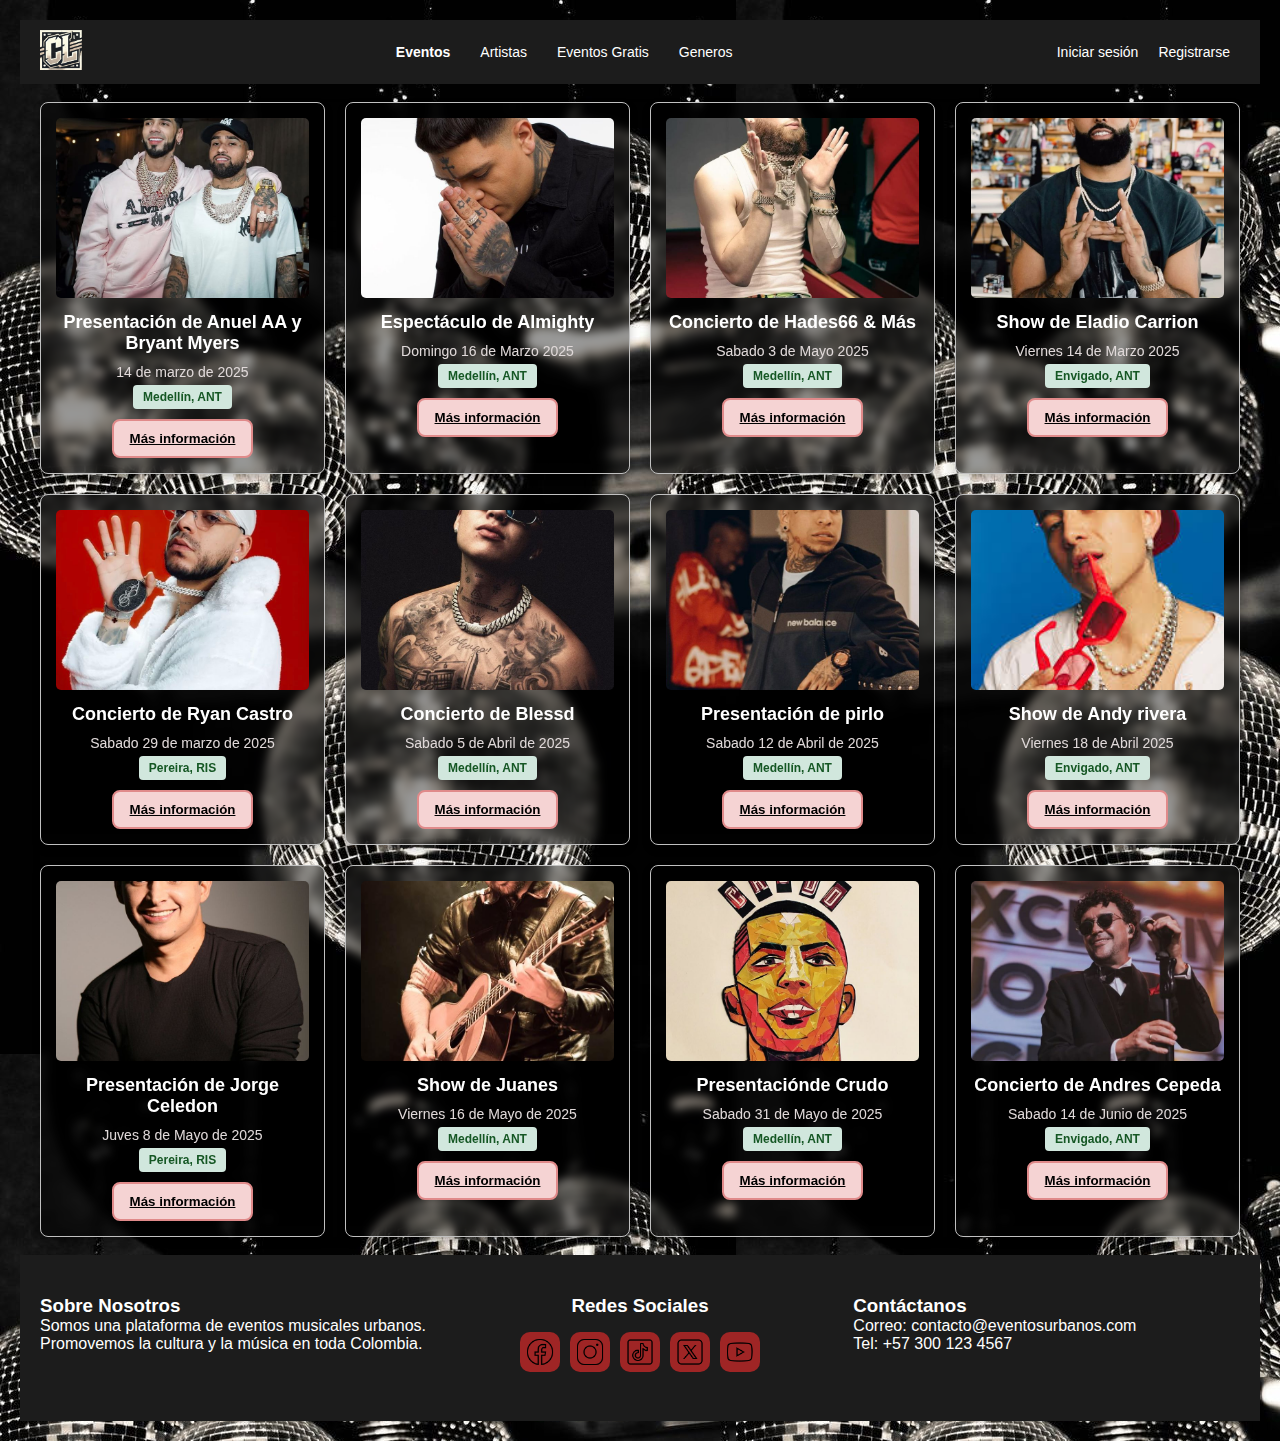
<file: index.html>
<!DOCTYPE html>
<html lang="en">
<head>
    <meta charset="UTF-8">
    <meta name="viewport" content="width=device-width, initial-scale=1.0">
    <title>ChanteoLive</title>
    <link rel="shortcut icon" href="logos/favicon.jpg" type="logo_ChanteoLive">
    <link rel="stylesheet" href="estilos.css">
</head>
<body>

   
    <nav class="navbar">
        <div class="logo">
            <img src="logos/favicon.jpg" alt="Logo">
        </div>
        <ul class="nav-links">
            <li><a href="#" class="active">Eventos</a></li>
            <li><a href="#">Artistas</a></li>
            <li><a href="#footer">Eventos Gratis</a></li>
            <li><a href="#">Generos</a></li>
        </ul>

        <div class="nav-right">
            <a href="#">Iniciar sesión</a>
            <a href="#">Registrarse</a>
        </div>
    </nav>
    <br>
    <section class="eventos">
        <div class="evento">
            <img src="imagenes/Anuel&brayant.jpg" alt="Evento 1">
            <h3>Presentación de Anuel AA y Bryant Myers</h3>
            <p>14 de marzo de 2025</p>
            <span>Medellín, ANT</span>
            <br>
            <button class="boton"><a class="mi" href="anuelbrayant.html">Más información</a></button>

        </div>

        <div class="evento">
            <img src="imagenes/Almighty (1).jpeg" alt="Evento 2">
            <h3>Espectáculo de Almighty</h3>
            <p>Domingo 16 de Marzo 2025</p>
            <span>Medellín, ANT</span>
            <br>
           <button class="boton"> <a class="mi" href="almighty.html">Más información</a></button>
        </div>

        <div class="evento">
            <img src="imagenes/Hades66.jpeg" alt="Evento 3">
            <h3>Concierto de Hades66 & Más</h3>
            <p>Sabado 3 de Mayo 2025</p>
            <span>Medellín, ANT</span>
            <br>
            <button class="boton"> <a class="mi" href="hades.html">Más información</a></button>        </div>

        <div class="evento">
            <img src="imagenes/Eladio.jpeg" alt="Evento 4">
            <h3>Show de Eladio Carrion</h3>
            <p>Viernes 14 de Marzo 2025</p>
            <span>Envigado, ANT</span>
            <br>
            <button class="boton"> <a class="mi" href="eladio.html">Más información</a></button>
        </div>
        <div class="evento">
            <img src="imagenes/Ryan Castro.jpeg" alt="Evento 5">
            <h3>Concierto de Ryan Castro</h3>
            <p>Sabado 29 de marzo de 2025</p>
            <span>Pereira, RIS</span>
            <br>
            <button class="boton"> <a class="mi" href="ryan.html">Más información</a></button>
        </div>

        <div class="evento">
            <img src="imagenes/bleesd.jpeg" alt="Evento 6">
            <h3>Concierto de Blessd</h3>
            <p>Sabado 5 de Abril de 2025</p>
            <span>Medellín, ANT</span>
            <br>
            <button class="boton"> <a class="mi" href="blessd.html">Más información</a></button>
        </div>

        <div class="evento">
            <img src="imagenes/Pirlo.jpeg" alt="Evento 7">
            <h3>Presentación de pirlo</h3>
            <p>Sabado 12 de Abril de 2025</p>
            <span>Medellín, ANT</span>
            <br>
            <button class="boton"> <a class="mi" href="pirlo.html">Más información</a></button>
        </div>

        <div class="evento">
            <img src="imagenes/Andy rivera.jpeg" alt="Evento 8">
            <h3>Show de Andy rivera</h3>
            <p>Viernes 18 de Abril 2025</p>
            <span>Envigado, ANT</span>
            <br>
            <button class="boton"> <a class="mi" href="andy.html">Más información</a></button>
        </div>

        <div class="evento">
            <img src="imagenes/Jorge Celedon.jpeg" alt="Evento 9">
            <h3>Presentación de Jorge Celedon</h3>
            <p>Juves 8 de Mayo de 2025</p>
            <span>Pereira, RIS</span>
            <br>
            <button class="boton"> <a class="mi" href="jorgeCele.html">Más información</a></button>
        </div>

        <div class="evento">
            <img src="imagenes/Juanes.jpeg" alt="Evento 10">
            <h3>Show de Juanes</h3>
            <p>Viernes 16 de Mayo de 2025</p>
            <span>Medellín, ANT</span>
            <br>
            <button class="boton"> <a class="mi" href="juanes.html">Más información</a></button>
        </div>

        <div class="evento">
            <img src="imagenes/Crudo Means Raw.jpeg" alt="Evento 11">
            <h3>Presentaciónde Crudo</h3>
            <p>Sabado 31 de Mayo de 2025</p>
            <span>Medellín, ANT</span>
            <br>
            <button class="boton"> <a class="mi" href="crudo.html">Más información</a></button>
        </div>

        <div class="evento">
            <img src="imagenes/Andres cepeda.jpeg" alt="Evento 12">
            <h3>Concierto de Andres Cepeda</h3>
            <p>Sabado 14 de Junio de 2025</p>
            <span>Envigado, ANT</span>
            <br>
            <button class="boton"> <a class="mi" href="cepeda.html">Más información</a></button>
        </div>

    </section>
    
    <br>

    <footer id="footer">
        <div class="footer-container">
      
          <div class="footer-section" id="sobre-nosotros">
            <h3>Sobre Nosotros</h3>
            <p>Somos una plataforma de eventos musicales urbanos. Promovemos la cultura y la música en toda Colombia.</p>
          </div>
      
          <div class="footer-section rs">
            <h3>Redes Sociales</h3>
            <ul>
              <li><a href="https://web.facebook.com/"><img src="logos/icon-facebook.png" alt="FC"></a></li>
              <li><a href="https://www.instagram.com/"><img src="logos/icon-ig.png" alt="IG"></a></li>
              <li><a href="https://www.tiktok.com/"><img src="logos/icon-tik tok.png" alt="TT"></a></li>
              <li><a href="https://x.com/?lang=es"><img src="logos/icon-x.png" alt="X"></a></li>
              <li><a href="https://www.youtube.com/"><img src="logos/icon-youtube.png" alt="YT"></a></li>
            </ul>
          </div>
      
          <div class="footer-section" id="contactanos">
            <h3>Contáctanos</h3>
            <p>Correo: contacto@eventosurbanos.com<br>Tel: +57 300 123 4567</p>
          </div>
      
        </div>
      </footer>
      
    
</body>
</html>
</file>
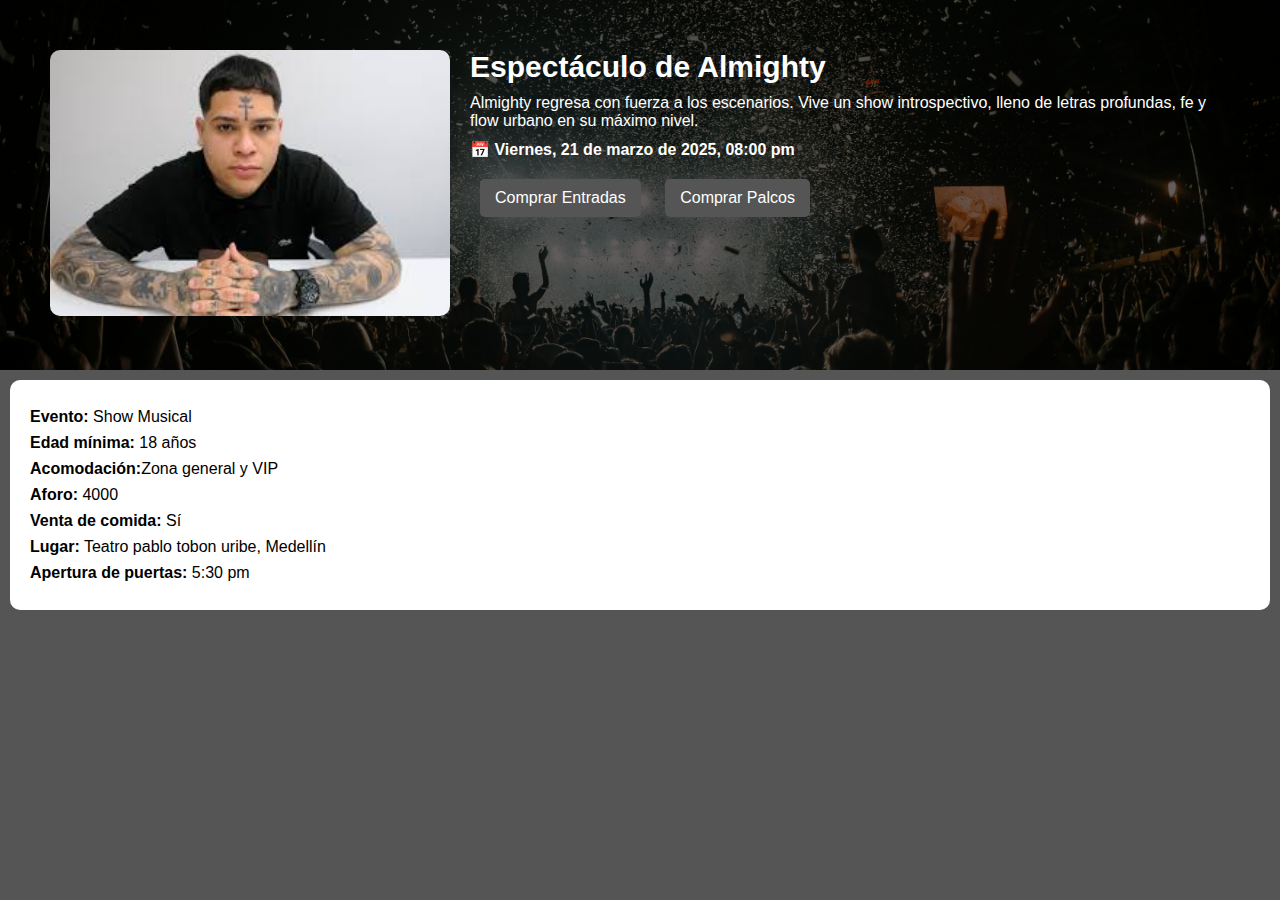
<file: almighty.html>
<!DOCTYPE html>
<html lang="en">
<head>
    <meta charset="UTF-8">
    <meta name="viewport" content="width=device-width, initial-scale=1.0">
    <title>Más información</title>
    <link rel="shortcut icon" href="logos/favicon.jpg">
    <link rel="stylesheet" href="almighty.css">
</head>
<body>
    <div class="event-container">
        <div class="event-image">
            <img src="imagenes/almightyy.jpg" alt="jorge C">
        </div>
        <div class="event-info">
            <h1>Espectáculo de Almighty</h1>
            <p>Almighty regresa con fuerza a los escenarios. Vive un show introspectivo, lleno de letras profundas, fe y flow urbano en su máximo nivel.</p>
            <div class="event-date">
                <span>📅 Viernes, 21 de marzo de 2025, 08:00 pm</span>
            </div>
            <div class="buttons">
                <button class="btn">Comprar Entradas</button>
                <button class="btn">Comprar Palcos</button>
            </div>
        </div>
    </div>

    <div class="event-details">
        <p><strong>Evento:</strong> Show Musical</p>
        <p><strong>Edad mínima:</strong> 18 años</p>
        <p><strong>Acomodación:</strong>Zona general y VIP</p>
        <p><strong>Aforo:</strong> 4000</p>
        <p><strong>Venta de comida:</strong> Sí</p>
        <p><strong>Lugar:</strong> Teatro pablo tobon uribe, Medellín</p>
        <p><strong>Apertura de puertas:</strong> 5:30 pm</p>
    </div>

</body>
</html>
</file>
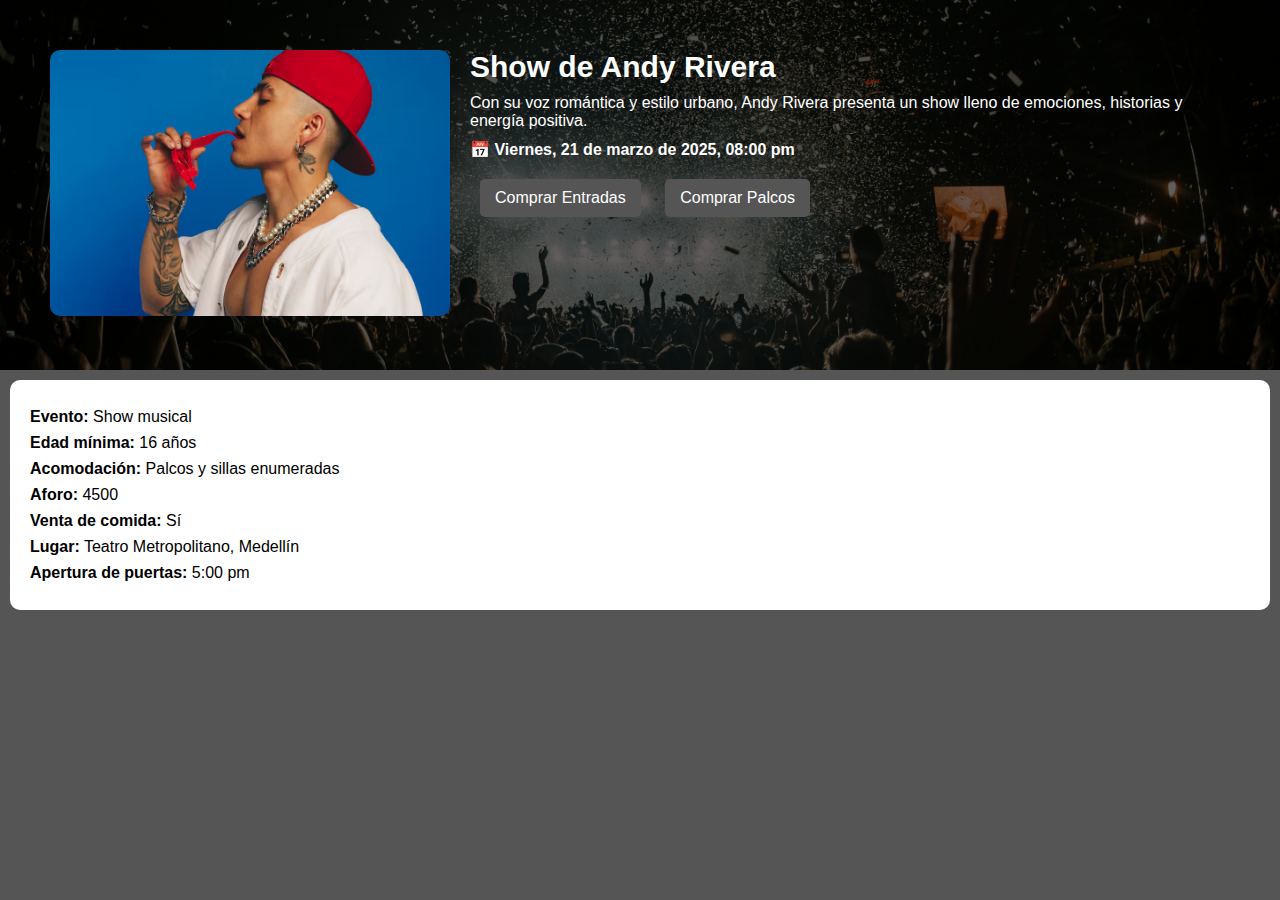
<file: andy.html>
<!DOCTYPE html>
<html lang="en">
<head>
    <meta charset="UTF-8">
    <meta name="viewport" content="width=device-width, initial-scale=1.0">
    <title>Más información</title>
    <link rel="shortcut icon" href="logos/favicon.jpg">
    <link rel="stylesheet" href="andy.css">
</head>
<body>
    <div class="event-container">
        <div class="event-image">
            <img src="imagenes/andyy.avif" alt="jorge C">
        </div>
        <div class="event-info">
            <h1>Show de Andy Rivera</h1>
            <p>Con su voz romántica y estilo urbano, Andy Rivera presenta un show lleno de emociones, historias y energía positiva.</p>
            <div class="event-date">
                <span>📅 Viernes, 21 de marzo de 2025, 08:00 pm</span>
            </div>
            <div class="buttons">
                <button class="btn">Comprar Entradas</button>
                <button class="btn">Comprar Palcos</button>
            </div>
        </div>
    </div>

    <div class="event-details">
        <p><strong>Evento:</strong>  Show musical</p>
        <p><strong>Edad mínima:</strong> 16 años</p>
        <p><strong>Acomodación:</strong> Palcos y sillas enumeradas</p>
        <p><strong>Aforo:</strong> 4500</p>
        <p><strong>Venta de comida:</strong> Sí</p>
        <p><strong>Lugar:</strong> Teatro Metropolitano, Medellín</p>
        <p><strong>Apertura de puertas:</strong> 5:00 pm</p>
    </div>

</body>
</html>
</file>
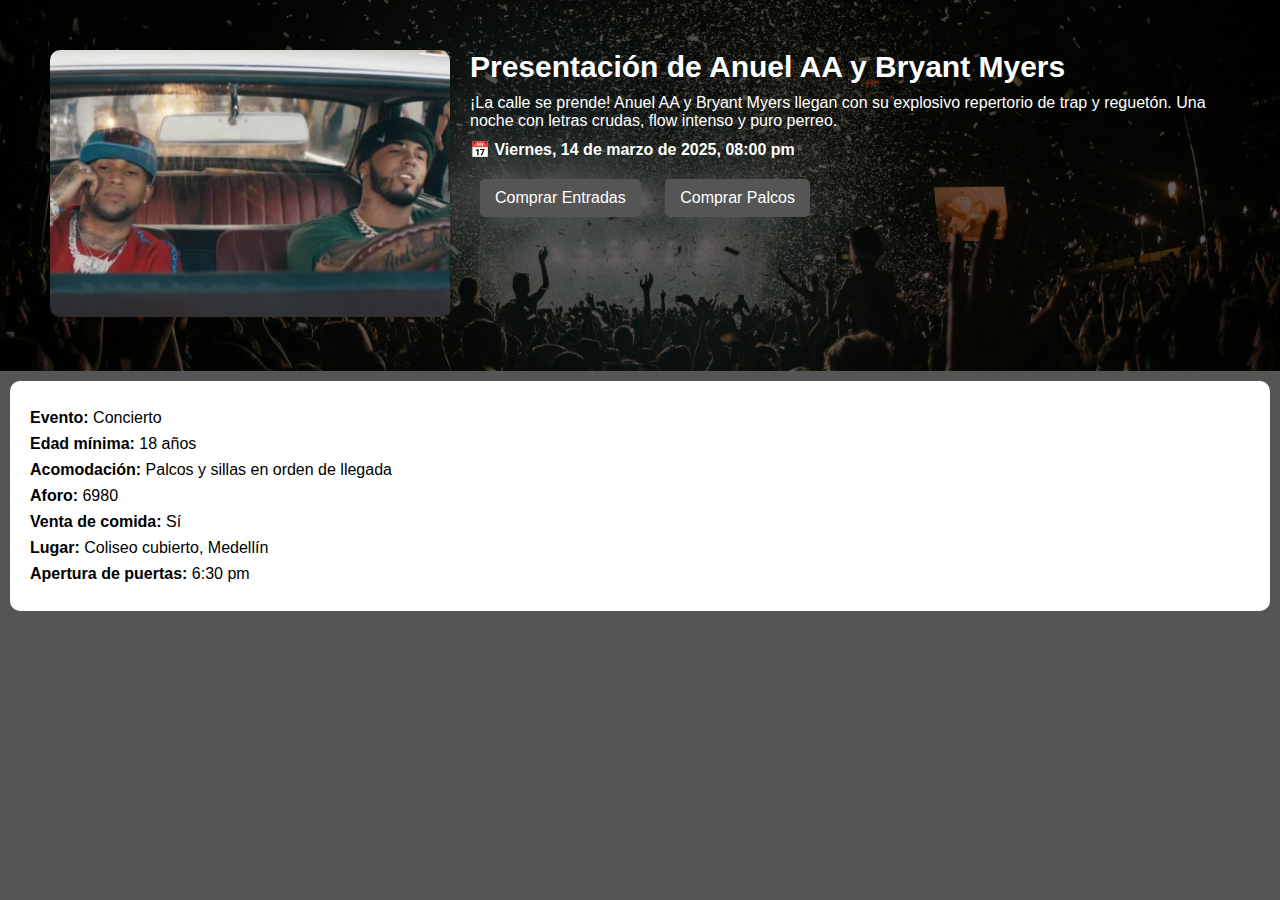
<file: anuelbrayant.html>
<!DOCTYPE html>
<html lang="en">
<head>
    <meta charset="UTF-8">
    <meta name="viewport" content="width=device-width, initial-scale=1.0">
    <title>Más información</title>
    <link rel="shortcut icon" href="logos/favicon.jpg">
    <link rel="stylesheet" href="anuelbrayant.css">
</head>
<body>
    <div class="event-container">
        <div class="event-image">
            <img src="imagenes/Bryant-Myers-Anuel-Aa-2-e1574594878373.jpg" alt="jorge C">
        </div>
        <div class="event-info">
            <h1>Presentación de Anuel AA y Bryant Myers</h1>
            <p>¡La calle se prende! Anuel AA y Bryant Myers llegan con su explosivo repertorio de trap y reguetón. Una noche con letras crudas, flow intenso y puro perreo.</p>
            <div class="event-date">
                <span>📅 Viernes, 14 de marzo de 2025, 08:00 pm</span>
            </div>
            <div class="buttons">
                <button class="btn">Comprar Entradas</button>
                <button class="btn">Comprar Palcos</button>
            </div>
        </div>
    </div>

    <div class="event-details">
        <p><strong>Evento:</strong> Concierto</p>
        <p><strong>Edad mínima:</strong> 18 años</p>
        <p><strong>Acomodación:</strong> Palcos y sillas en orden de llegada</p>
        <p><strong>Aforo:</strong> 6980</p>
        <p><strong>Venta de comida:</strong> Sí</p>
        <p><strong>Lugar:</strong> Coliseo cubierto, Medellín</p>
        <p><strong>Apertura de puertas:</strong> 6:30 pm</p>
    </div>

</body>
</html>
</file>
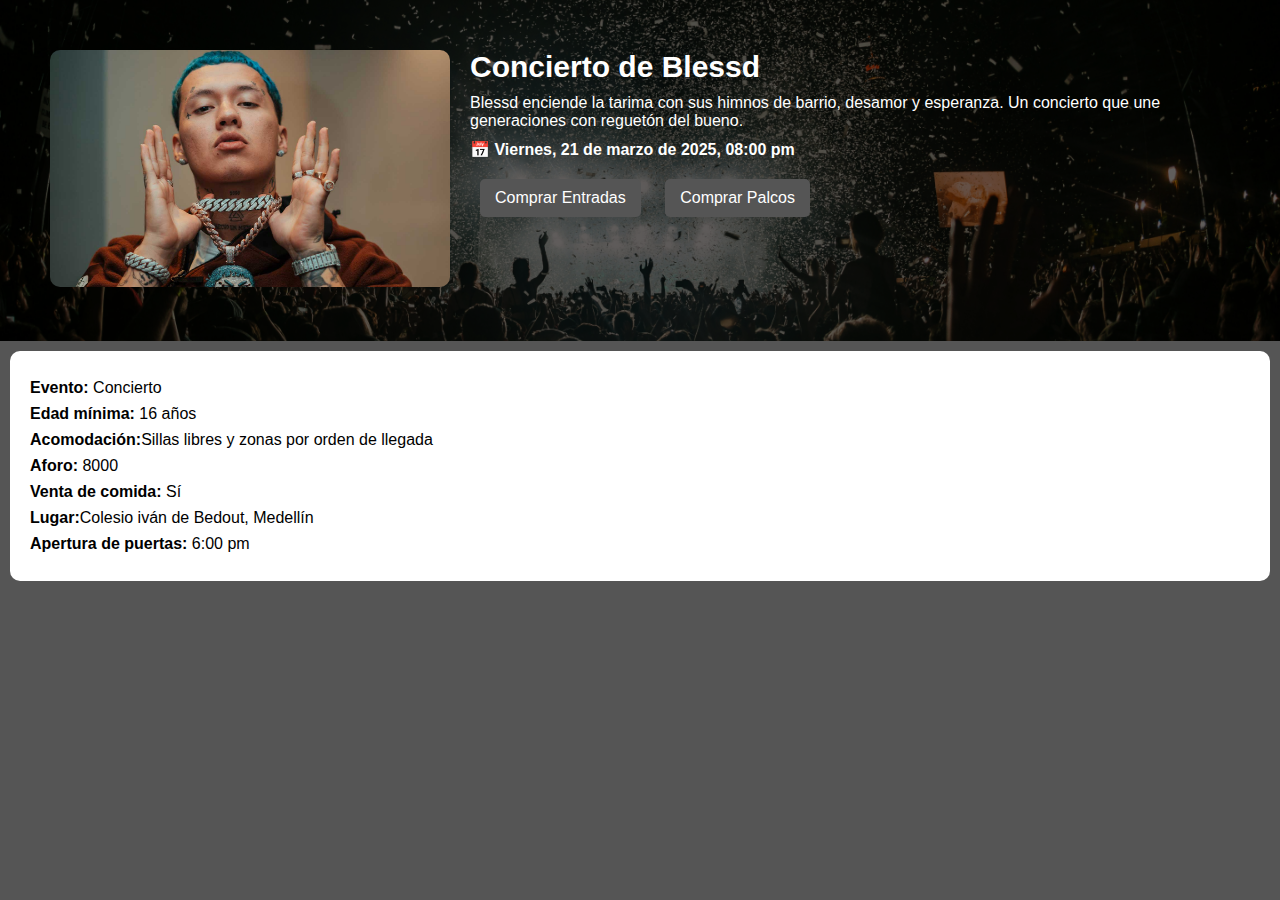
<file: blessd.html>
<!DOCTYPE html>
<html lang="en">
<head>
    <meta charset="UTF-8">
    <meta name="viewport" content="width=device-width, initial-scale=1.0">
    <title>Más información</title>
    <link rel="shortcut icon" href="logos/favicon.jpg">
    <link rel="stylesheet" href="blessd.css">
</head>
<body>
    <div class="event-container">
        <div class="event-image">
            <img src="imagenes/blessd.jpg" alt="jorge C">
        </div>
        <div class="event-info">
            <h1>Concierto de Blessd</h1>
            <p>Blessd enciende la tarima con sus himnos de barrio, desamor y esperanza. Un concierto que une generaciones con reguetón del bueno.</p>
            <div class="event-date">
                <span>📅 Viernes, 21 de marzo de 2025, 08:00 pm</span>
            </div>
            <div class="buttons">
                <button class="btn">Comprar Entradas</button>
                <button class="btn">Comprar Palcos</button>
            </div>
        </div>
    </div>

    <div class="event-details">
        <p><strong>Evento:</strong> Concierto</p>
        <p><strong>Edad mínima:</strong> 16 años</p>
        <p><strong>Acomodación:</strong>Sillas libres y zonas por orden de llegada</p>
        <p><strong>Aforo:</strong> 8000</p>
        <p><strong>Venta de comida:</strong> Sí</p>
        <p><strong>Lugar:</strong>Colesio iván de Bedout, Medellín</p>
        <p><strong>Apertura de puertas:</strong> 6:00 pm</p>
    </div>

</body>
</html>
</file>
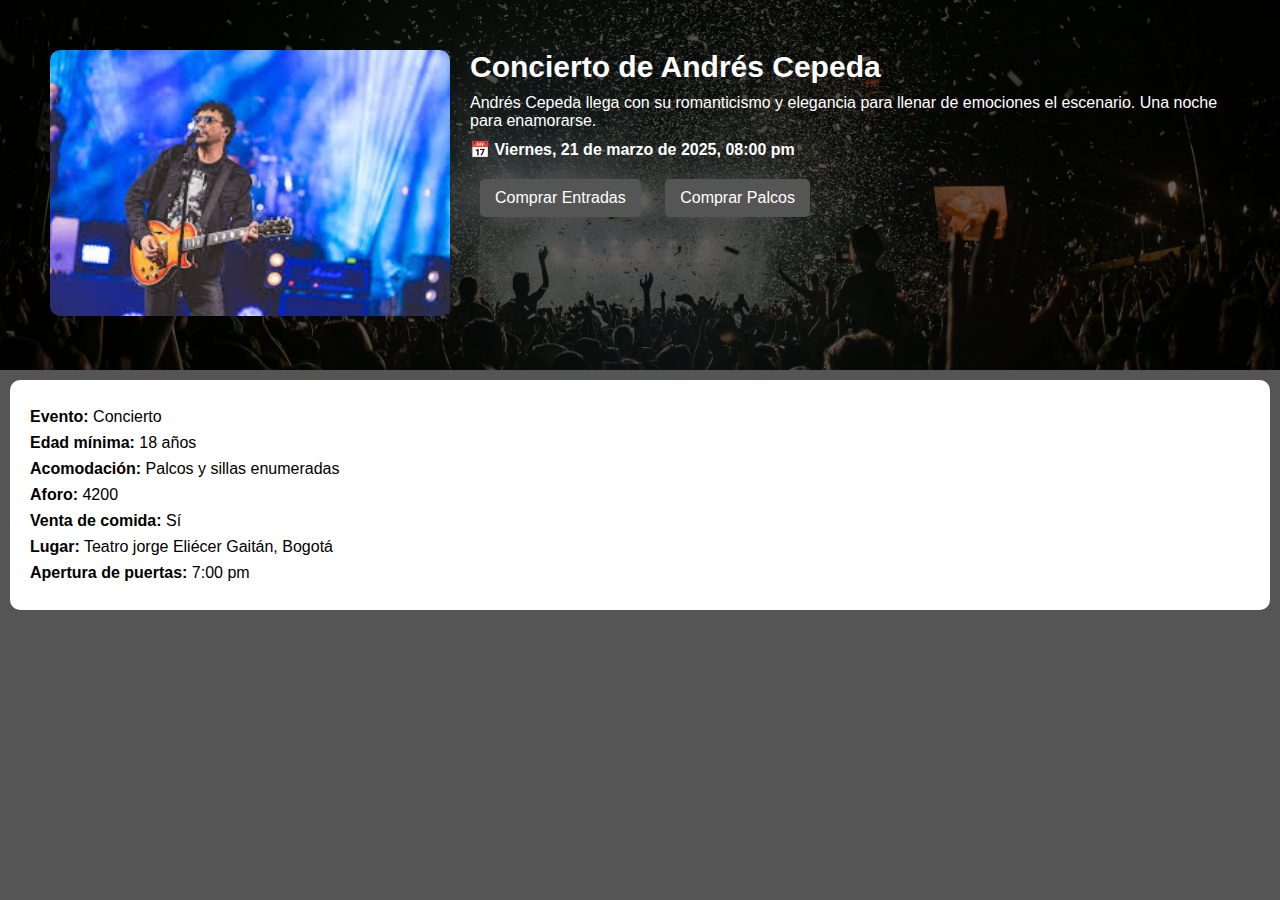
<file: cepeda.html>
<!DOCTYPE html>
<html lang="en">
<head>
    <meta charset="UTF-8">
    <meta name="viewport" content="width=device-width, initial-scale=1.0">
    <title>Más información</title>
    <link rel="shortcut icon" href="logos/favicon.jpg">
    <link rel="stylesheet" href="cepeda.css">
</head>
<body>
    <div class="event-container">
        <div class="event-image">
            <img src="imagenes/cepeda.jpg" alt="jorge C">
        </div>
        <div class="event-info">
            <h1>Concierto de Andrés Cepeda</h1>
            <p>Andrés Cepeda llega con su romanticismo y elegancia para llenar de emociones el escenario. Una noche para enamorarse.</p>
            <div class="event-date">
                <span>📅 Viernes, 21 de marzo de 2025, 08:00 pm</span>
            </div>
            <div class="buttons">
                <button class="btn">Comprar Entradas</button>
                <button class="btn">Comprar Palcos</button>
            </div>
        </div>
    </div>

    <div class="event-details">
        <p><strong>Evento:</strong> Concierto</p>
        <p><strong>Edad mínima:</strong> 18 años</p>
        <p><strong>Acomodación:</strong> Palcos y sillas enumeradas</p>
        <p><strong>Aforo:</strong> 4200</p>
        <p><strong>Venta de comida:</strong> Sí</p>
        <p><strong>Lugar:</strong> Teatro jorge Eliécer Gaitán, Bogotá</p>
        <p><strong>Apertura de puertas:</strong> 7:00 pm</p>
    </div>

</body>
</html>
</file>
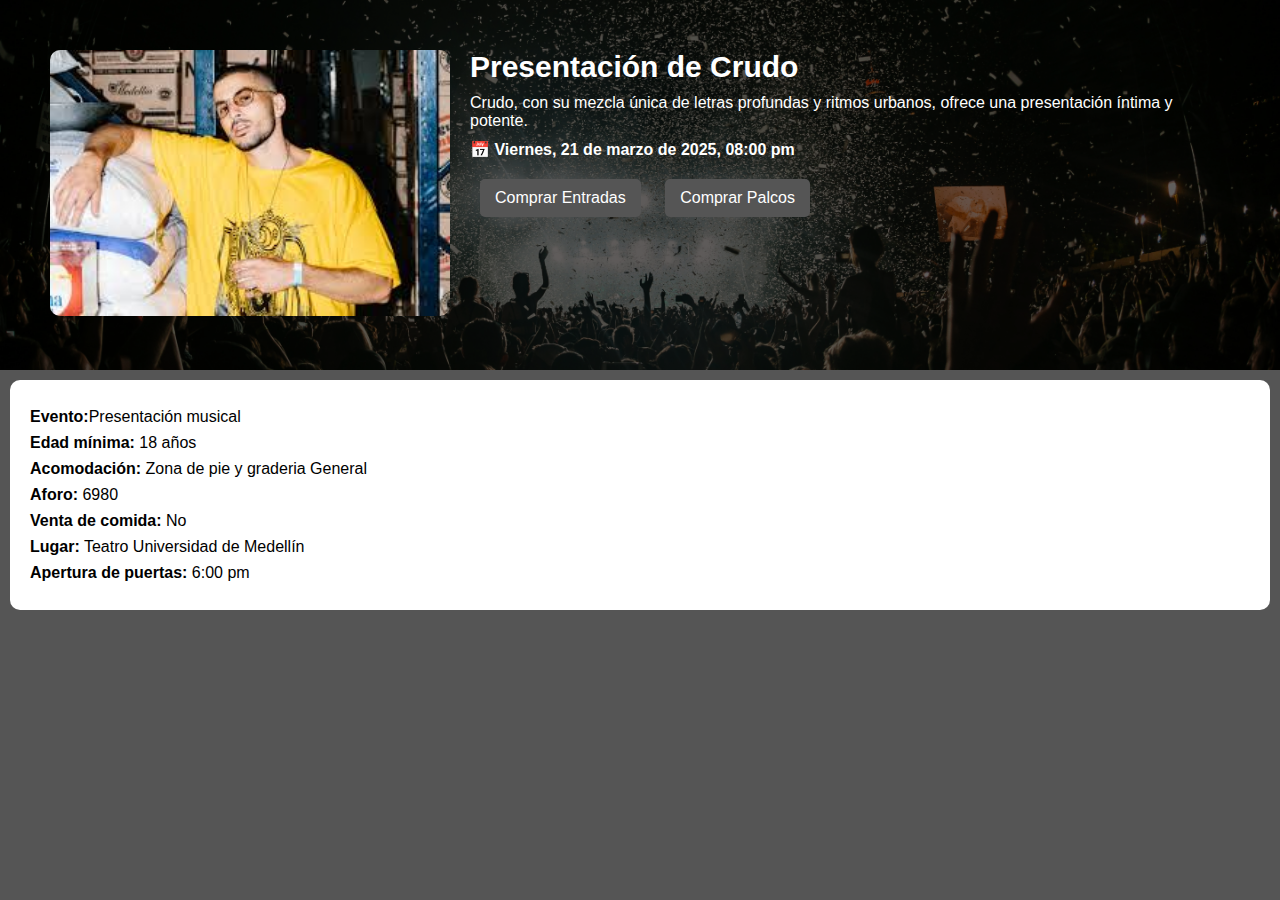
<file: crudo.html>
<!DOCTYPE html>
<html lang="en">
<head>
    <meta charset="UTF-8">
    <meta name="viewport" content="width=device-width, initial-scale=1.0">
    <title>Más información</title>
    <link rel="shortcut icon" href="logos/favicon.jpg">
    <link rel="stylesheet" href="crudo.css">
</head>
<body>
    <div class="event-container">
        <div class="event-image">
            <img src="imagenes/crudoo.jpg" alt="jorge C">
        </div>
        <div class="event-info">
            <h1>Presentación de Crudo</h1>
            <p>Crudo, con su mezcla única de letras profundas y ritmos urbanos, ofrece una presentación íntima y potente.</p>
            <div class="event-date">
                <span>📅 Viernes, 21 de marzo de 2025, 08:00 pm</span>
            </div>
            <div class="buttons">
                <button class="btn">Comprar Entradas</button>
                <button class="btn">Comprar Palcos</button>
            </div>
        </div>
    </div>

    <div class="event-details">
        <p><strong>Evento:</strong>Presentación musical</p>
        <p><strong>Edad mínima:</strong> 18 años</p>
        <p><strong>Acomodación:</strong> Zona de pie y graderia General</p>
        <p><strong>Aforo:</strong> 6980</p>
        <p><strong>Venta de comida:</strong> No</p>
        <p><strong>Lugar:</strong> Teatro Universidad de Medellín</p>
        <p><strong>Apertura de puertas:</strong> 6:00 pm</p>
    </div>

</body>
</html>
</file>
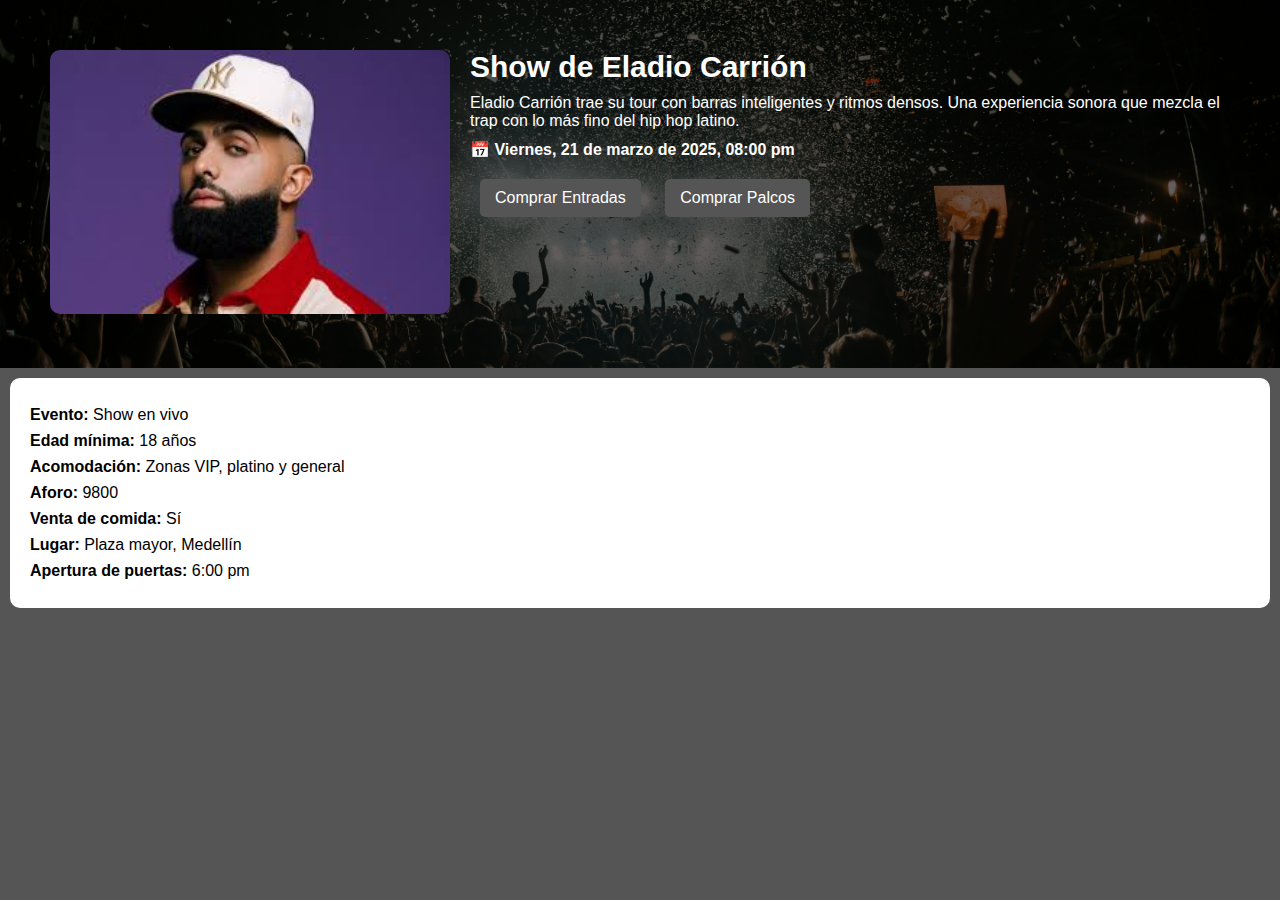
<file: eladio.html>
<!DOCTYPE html>
<html lang="en">
<head>
    <meta charset="UTF-8">
    <meta name="viewport" content="width=device-width, initial-scale=1.0">
    <title>Más información</title>
    <link rel="shortcut icon" href="logos/favicon.jpg">
    <link rel="stylesheet" href="eladio.css">
</head>
<body>
    <div class="event-container">
        <div class="event-image">
            <img src="imagenes/eladioo.jpg" alt="jorge C">
        </div>
        <div class="event-info">
            <h1>Show de Eladio Carrión</h1>
            <p>Eladio Carrión trae su tour con barras inteligentes y ritmos densos. Una experiencia sonora que mezcla el trap con lo más fino del hip hop latino.</p>
            <div class="event-date">
                <span>📅 Viernes, 21 de marzo de 2025, 08:00 pm</span>
            </div>
            <div class="buttons">
                <button class="btn">Comprar Entradas</button>
                <button class="btn">Comprar Palcos</button>
            </div>
        </div>
    </div>

    <div class="event-details">
        <p><strong>Evento:</strong> Show en vivo</p>
        <p><strong>Edad mínima:</strong> 18 años</p>
        <p><strong>Acomodación:</strong> Zonas VIP, platino y general</p>
        <p><strong>Aforo:</strong> 9800</p>
        <p><strong>Venta de comida:</strong> Sí</p>
        <p><strong>Lugar:</strong> Plaza mayor, Medellín</p>
        <p><strong>Apertura de puertas:</strong> 6:00 pm</p>
    </div>

</body>
</html>
</file>
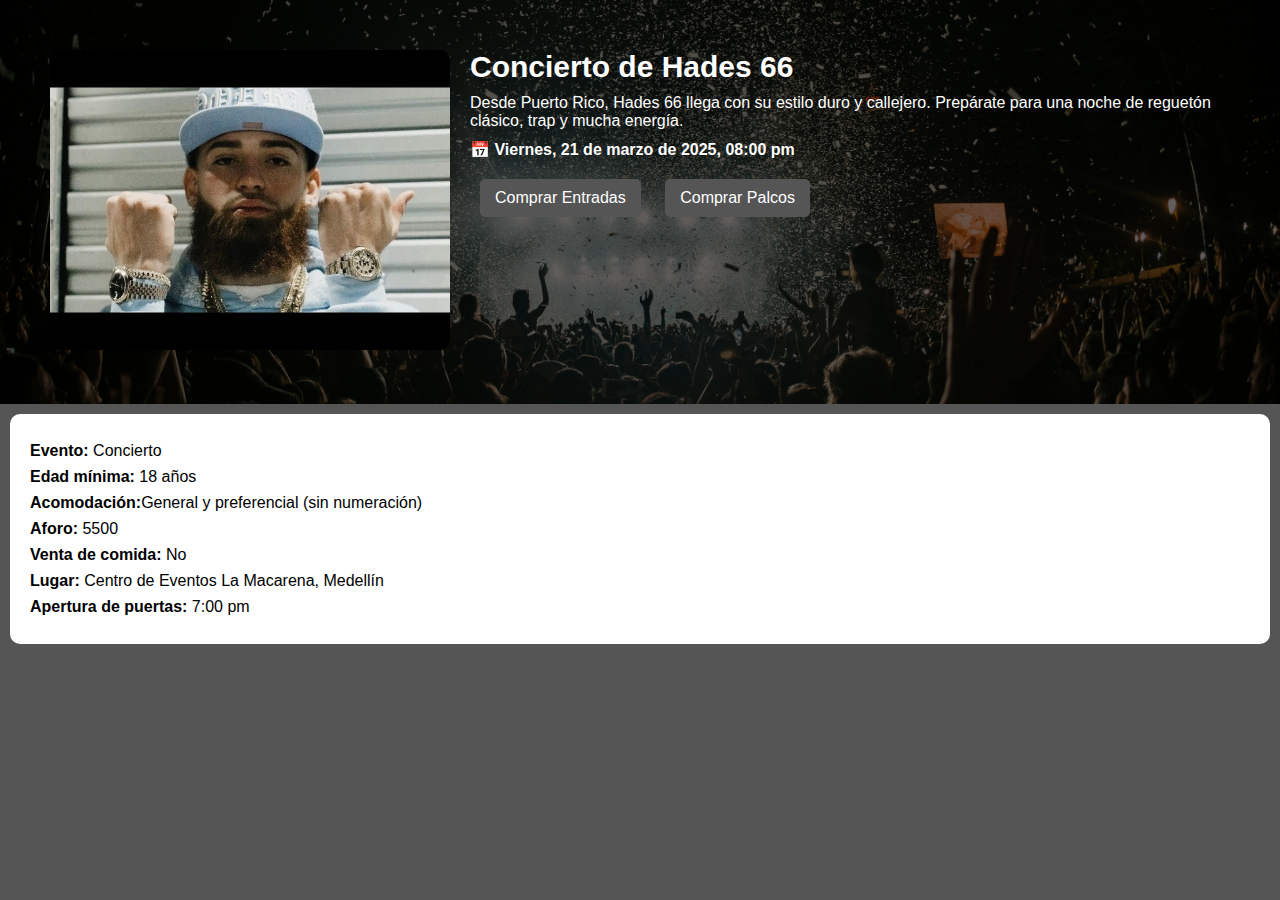
<file: hades.html>
<!DOCTYPE html>
<html lang="en">
<head>
    <meta charset="UTF-8">
    <meta name="viewport" content="width=device-width, initial-scale=1.0">
    <title>Más información</title>
    <link rel="shortcut icon" href="logos/favicon.jpg">
    <link rel="stylesheet" href="hades.css">
</head>
<body>
    <div class="event-container">
        <div class="event-image">
            <img src="imagenes/hadess66.jpg" alt="jorge C">
        </div>
        <div class="event-info">
            <h1>Concierto de Hades 66</h1>
            <p>Desde Puerto Rico, Hades 66 llega con su estilo duro y callejero. Prepárate para una noche de reguetón clásico, trap y mucha energía.</p>
            <div class="event-date">
                <span>📅 Viernes, 21 de marzo de 2025, 08:00 pm</span>
            </div>
            <div class="buttons">
                <button class="btn">Comprar Entradas</button>
                <button class="btn">Comprar Palcos</button>
            </div>
        </div>
    </div>

    <div class="event-details">
        <p><strong>Evento:</strong> Concierto</p>
        <p><strong>Edad mínima:</strong> 18 años</p>
        <p><strong>Acomodación:</strong>General y preferencial (sin numeración)</p>
        <p><strong>Aforo:</strong> 5500</p>
        <p><strong>Venta de comida:</strong> No</p>
        <p><strong>Lugar:</strong> Centro de Eventos La Macarena, Medellín</p>
        <p><strong>Apertura de puertas:</strong> 7:00 pm</p>
    </div>

</body>
</html>
</file>
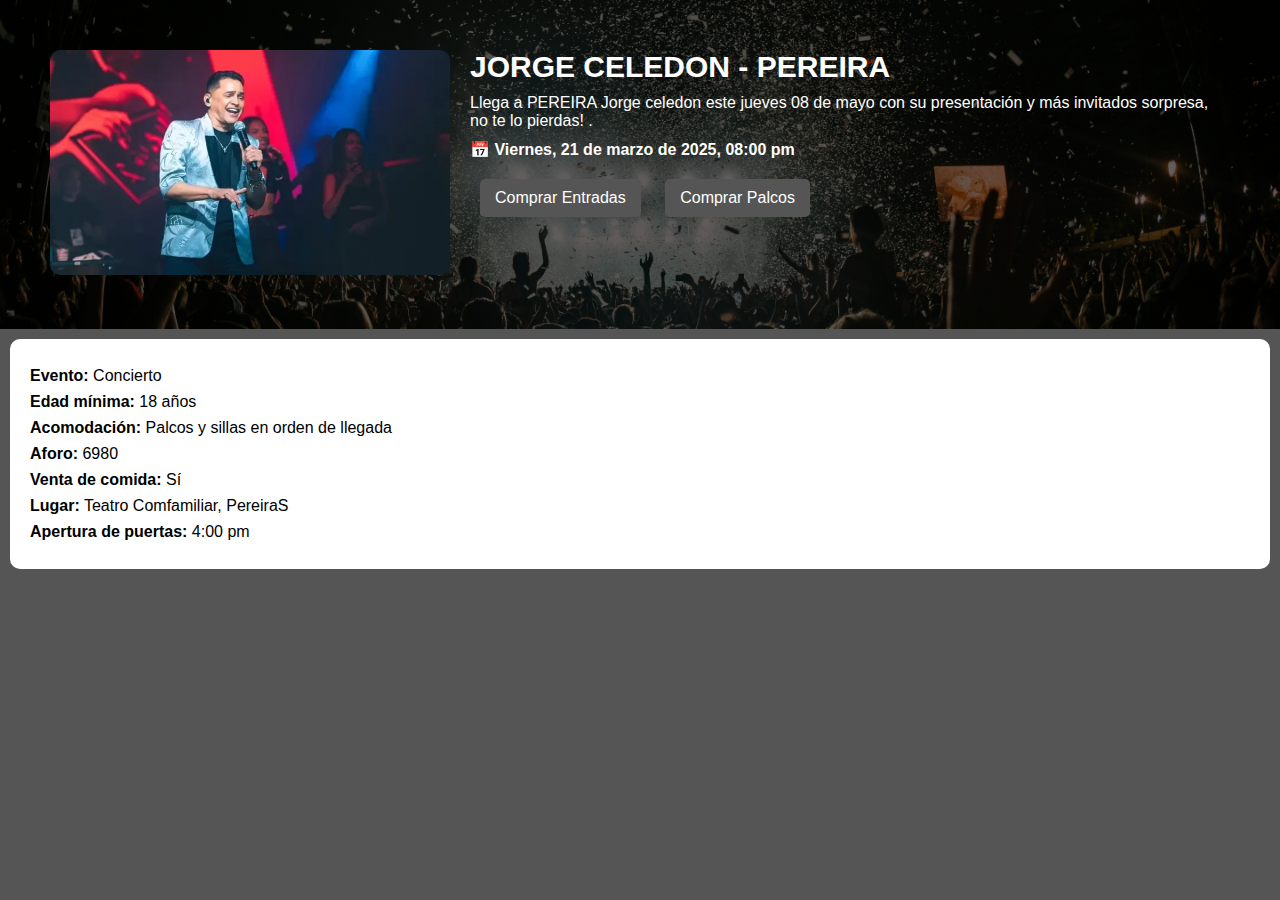
<file: jorgeCele.html>
<!DOCTYPE html>
<html lang="en">
<head>
    <meta charset="UTF-8">
    <meta name="viewport" content="width=device-width, initial-scale=1.0">
    <title>Más información</title>
    <link rel="shortcut icon" href="logos/favicon.jpg">
    <link rel="stylesheet" href="jorgeCele.css">
</head>
<body>
    <div class="event-container">
        <div class="event-image">
            <img src="imagenes/jorge.celedon.webp" alt="jorge C">
        </div>
        <div class="event-info">
            <h1>JORGE CELEDON - PEREIRA</h1>
            <p>Llega a PEREIRA Jorge celedon este jueves 08 de mayo con su presentación y más invitados sorpresa, no te lo pierdas! .</p>
            <div class="event-date">
                <span>📅 Viernes, 21 de marzo de 2025, 08:00 pm</span>
            </div>
            <div class="buttons">
                <button class="btn">Comprar Entradas</button>
                <button class="btn">Comprar Palcos</button>
            </div>
        </div>
    </div>

    <div class="event-details">
        <p><strong>Evento:</strong> Concierto</p>
        <p><strong>Edad mínima:</strong> 18 años</p>
        <p><strong>Acomodación:</strong> Palcos y sillas en orden de llegada</p>
        <p><strong>Aforo:</strong> 6980</p>
        <p><strong>Venta de comida:</strong> Sí</p>
        <p><strong>Lugar:</strong> Teatro Comfamiliar, PereiraS</p>
        <p><strong>Apertura de puertas:</strong> 4:00 pm</p>
    </div>

</body>
</html>
</file>
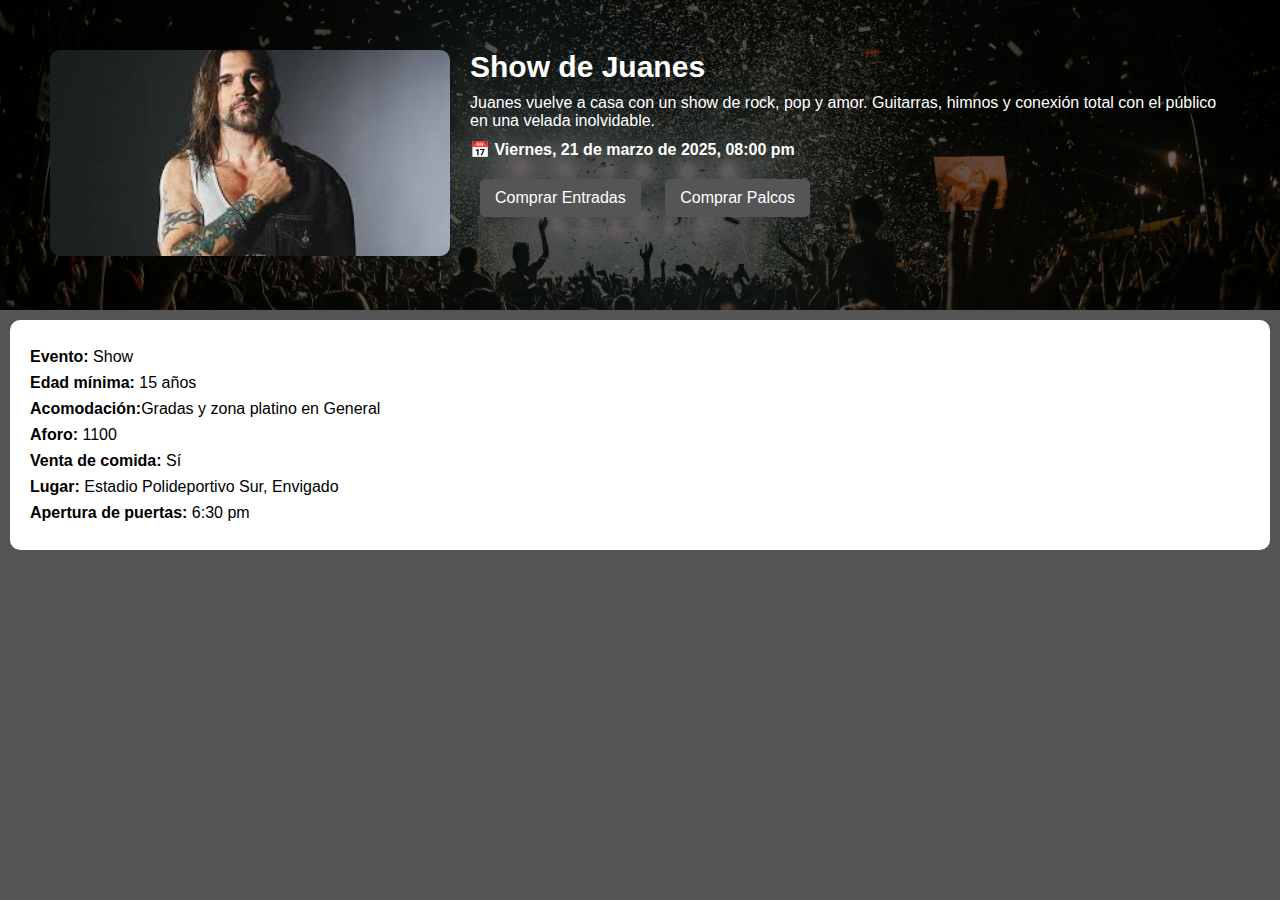
<file: juanes.html>
<!DOCTYPE html>
<html lang="en">
<head>
    <meta charset="UTF-8">
    <meta name="viewport" content="width=device-width, initial-scale=1.0">
    <title>Más información</title>
    <link rel="shortcut icon" href="logos/favicon.jpg">
    <link rel="stylesheet" href="juanes.css">
</head>
<body>
    <div class="event-container">
        <div class="event-image">
            <img src="imagenes/juaness.jpg" alt="jorge C">
        </div>
        <div class="event-info">
            <h1>Show de Juanes</h1>
            <p>Juanes vuelve a casa con un show de rock, pop y amor. Guitarras, himnos y conexión total con el público en una velada inolvidable.</p>
            <div class="event-date">
                <span>📅 Viernes, 21 de marzo de 2025, 08:00 pm</span>
            </div>
            <div class="buttons">
                <button class="btn">Comprar Entradas</button>
                <button class="btn">Comprar Palcos</button>
            </div>
        </div>
    </div>

    <div class="event-details">
        <p><strong>Evento:</strong> Show</p>
        <p><strong>Edad mínima:</strong> 15 años</p>
        <p><strong>Acomodación:</strong>Gradas y zona platino en General</p>
        <p><strong>Aforo:</strong> 1100</p>
        <p><strong>Venta de comida:</strong> Sí</p>
        <p><strong>Lugar:</strong> Estadio Polideportivo Sur, Envigado</p>
        <p><strong>Apertura de puertas:</strong> 6:30 pm</p>
    </div>

</body>
</html>
</file>
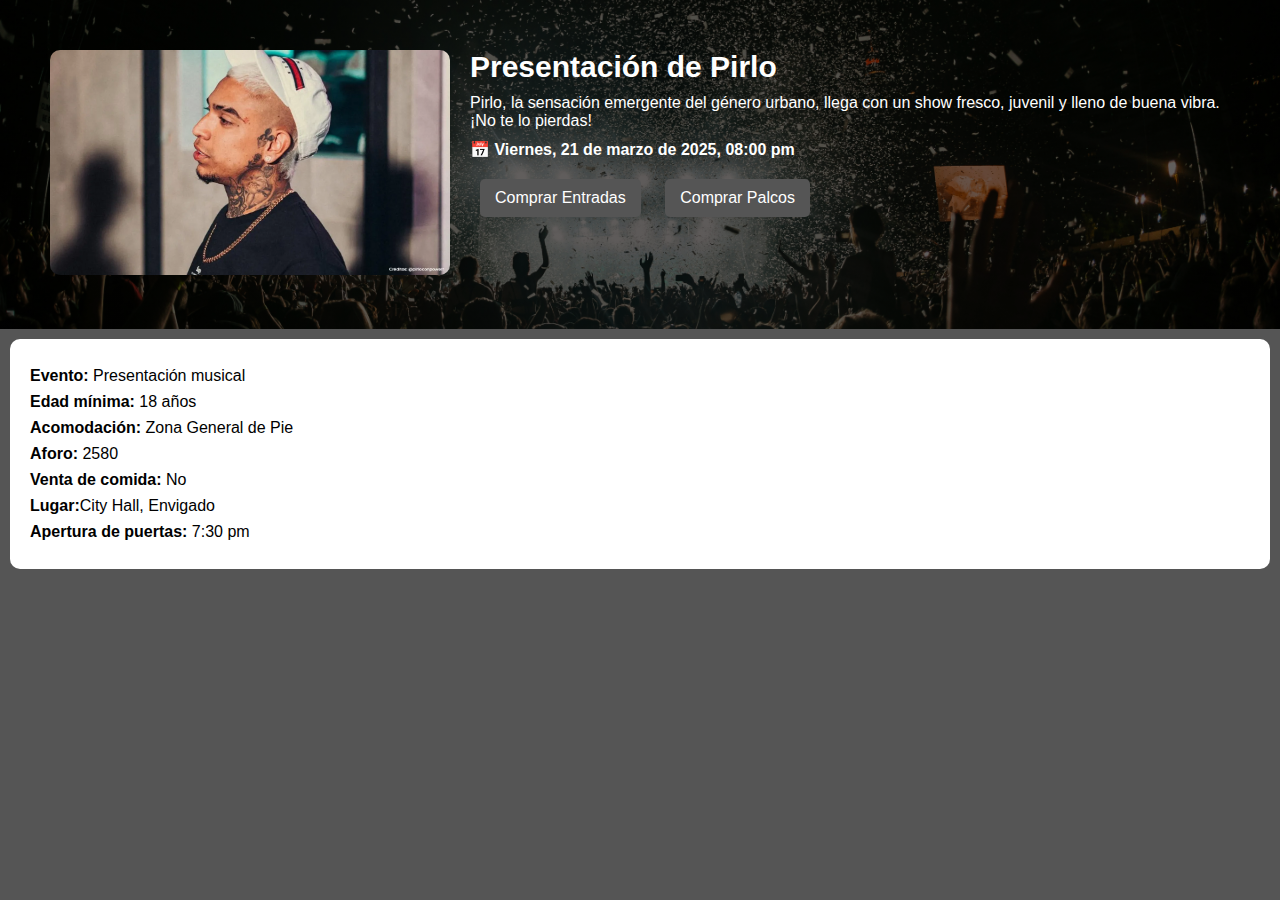
<file: pirlo.html>
<!DOCTYPE html>
<html lang="en">
<head>
    <meta charset="UTF-8">
    <meta name="viewport" content="width=device-width, initial-scale=1.0">
    <title>Más información</title>
    <link rel="shortcut icon" href="logos/favicon.jpg">
    <link rel="stylesheet" href="pirlo.css">
</head>
<body>
    <div class="event-container">
        <div class="event-image">
            <img src="imagenes/pirloo.webp" alt="jorge C">
        </div>
        <div class="event-info">
            <h1>Presentación de Pirlo</h1>
            <p>Pirlo, la sensación emergente del género urbano, llega con un show fresco, juvenil y lleno de buena vibra. ¡No te lo pierdas!</p>
            <div class="event-date">
                <span>📅 Viernes, 21 de marzo de 2025, 08:00 pm</span>
            </div>
            <div class="buttons">
                <button class="btn">Comprar Entradas</button>
                <button class="btn">Comprar Palcos</button>
            </div>
        </div>
    </div>

    <div class="event-details">
        <p><strong>Evento:</strong> Presentación musical</p>
        <p><strong>Edad mínima:</strong> 18 años</p>
        <p><strong>Acomodación:</strong> Zona General de Pie</p>
        <p><strong>Aforo:</strong> 2580</p>
        <p><strong>Venta de comida:</strong> No</p>
        <p><strong>Lugar:</strong>City Hall, Envigado</p>
        <p><strong>Apertura de puertas:</strong> 7:30 pm</p>
    </div>

</body>
</html>
</file>
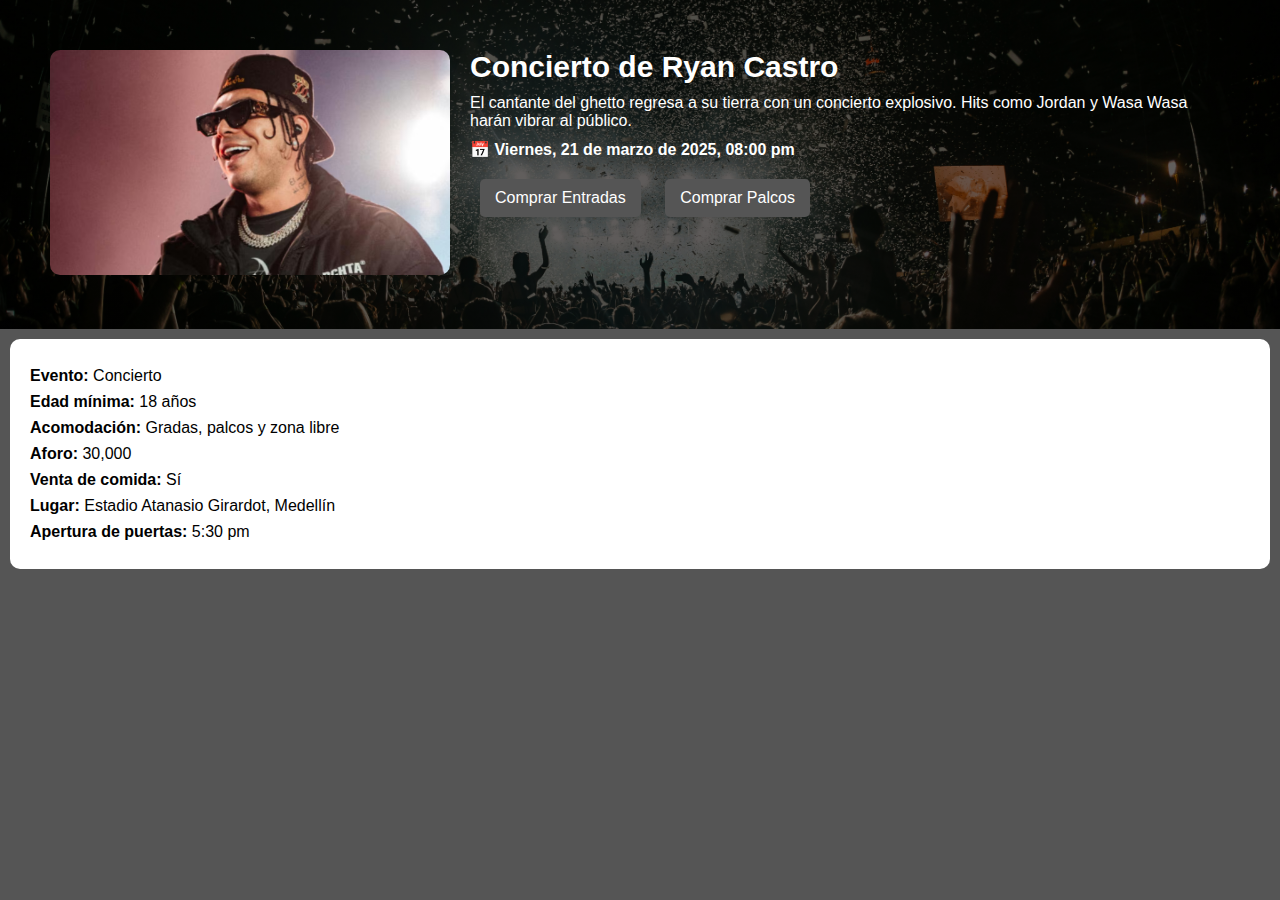
<file: ryan.html>
<!DOCTYPE html>
<html lang="en">
<head>
    <meta charset="UTF-8">
    <meta name="viewport" content="width=device-width, initial-scale=1.0">
    <title>Más información</title>
    <link rel="shortcut icon" href="logos/favicon.jpg">
    <link rel="stylesheet" href="jorgeCele.css">
</head>
<body>
    <div class="event-container">
        <div class="event-image">
            <img src="imagenes/ryan.avif" alt="jorge C">
        </div>
        <div class="event-info">
            <h1>Concierto de Ryan Castro</h1>
            <p>El cantante del ghetto regresa a su tierra con un concierto explosivo. Hits como Jordan y Wasa Wasa harán vibrar al público.</p>
            <div class="event-date">
                <span>📅 Viernes, 21 de marzo de 2025, 08:00 pm</span>
            </div>
            <div class="buttons">
                <button class="btn">Comprar Entradas</button>
                <button class="btn">Comprar Palcos</button>
            </div>
        </div>
    </div>

    <div class="event-details">
        <p><strong>Evento:</strong> Concierto</p>
        <p><strong>Edad mínima:</strong> 18 años</p>
        <p><strong>Acomodación:</strong> Gradas, palcos y zona libre</p>
        <p><strong>Aforo:</strong> 30,000</p>
        <p><strong>Venta de comida:</strong> Sí</p>
        <p><strong>Lugar:</strong> Estadio Atanasio Girardot, Medellín</p>
        <p><strong>Apertura de puertas:</strong> 5:30 pm</p>
    </div>

</body>
</html>
</file>
<file: estilos.css>
* {
    margin: 0;
    padding: 0;
    box-sizing: border-box;
    font-family: Arial, sans-serif;
}

body {
    background-image: url(imagenes/fondo3.jpg);
}


.navbar {
    display: flex;
    justify-content: space-between;
    align-items: center;
    background-color: #1c1c1c;
    padding: 10px 20px;
}

.logo img {
    height: 40px;
    transition: transform 0.3s ease; 
}

.logo img:hover{
    transform: translateY(-10px); 

}

.nav-links {
    list-style: none;
    display: flex;
}


.nav-links li {
    margin: 0 15px;
}

.nav-links a {
    text-decoration: none;
    color: white;
    font-size: 14px;
    transition: 0.3s;
}

.nav-links .active {
    font-weight: bold;
}

.nav-right {
    display: flex;
    align-items: center;
}

.nav-right a {
    color: white;
    text-decoration: none;
    margin: 0 10px;
    font-size: 14px;
}

.nav-right i {
    color: white;
    font-size: 18px;
    margin-left: 15px;
    cursor: pointer;
}

@media (max-width: 768px) {
    .nav-links {
        display: none;
    }
}

body {
    background-color: rgb(119, 123, 109);
    padding: 20px;
}

.eventos {
    display: grid;
    grid-template-columns: repeat(auto-fit, minmax(250px, 1fr));
    gap: 20px;
    max-width: 1200px;
    margin: auto;
    box-shadow: 0 4px 8px rgba(0, 0, 0, 0.1);
}

.evento {
    background: rgba(0, 0, 0, 0.4); 
    border-radius: 8px;
    box-shadow: 0 4px 8px rgba(0, 0, 0, 0.2);
    overflow: hidden;
    text-align: center;
    padding: 15px;
    border: 1px solid #C0C0C0; 
    backdrop-filter: blur(5px); 
    
  }
  

.evento img {
    width: 100%;
    height: 180px;
    object-fit: cover;
    border-radius: 5px;
}

.evento h3 {
    font-size: 18px;
    margin: 10px 0;
    color: white;
}

.evento p {
    color: #e0d9d9;
    font-size: 14px;
}

.evento span {
    display: inline-block;
    margin-top: 5px;
    padding: 5px 10px;
    background: #d1e7dd;
    color: #155724;
    border-radius: 4px;
    font-size: 12px;
    font-weight: bold;
}

section .evento img:hover{
    width: 100%;
    height: 100%;
}

footer {
    background-color: #1c1c1c;
    backdrop-filter: blur(2px);
    color: white;
    padding: 40px 20px;
}

.footer-container {
    display: flex;
    justify-content: space-between;
    align-items: flex-start;
    flex-wrap: wrap;
    max-width: 1200px;
    margin: 0 auto;
    gap: 20px;
}

.footer-section {
    flex: 1;
    min-width: 200px;
    text-align: center;
}

#sobre-nosotros, #contactanos {
    text-align: left;
}

.rs ul {
    display: flex;
    flex-direction: row;
    justify-content: center;
    list-style: none;
    padding: 0;
    margin-top: 10px;
}

.rs li {
    margin: 5px;
    transition: transform 0.3s ease;
}

.rs li:hover {
    transform: translateY(-10px);
}

.rs img {
    width: 40px;
    height: auto;
    background-color: #9f2525;
    border-radius: 10px;
    padding: 5px;
}


.boton {
    margin-top: 10px;
    display: inline-block;
    padding: 10px 16px;
    background-color: #f5d3d3; 
    color: #9f2525; 
    font-weight: bold;
    text-decoration: none;
    border: 2px solid #e08a8a;
    border-radius: 8px;
    transition: all 0.3s ease;
    
  }
  
  .boton:hover {
    background-color: #f0bfbf;
    color: #741c1c;
    border-color: #db6b6b;
    box-shadow: 0 4px 12px rgba(255, 0, 0, 0.2);
    cursor: pointer;
  }

  .mi{
    color: black;
  }
</file>
<file: almighty.css>
* {
    margin: 0;
    padding: 0;
    box-sizing: border-box;
    font-family: Arial, sans-serif;
}

body {
    font-family: Arial, sans-serif;
    margin: 0;
    padding: 0;
    background: #555;
}

.event-container {
    background: linear-gradient(rgba(0,0,0,0.6), rgba(0,0,0,0.6)), url('imagenes/Fiesta.jpg');
    background-size: cover;
    background-position: center;
    display: flex;
    color: white;
    padding: 50px;
    gap: 20px;
}



.event-image img {
    width: 400px;
    border-radius: 10px;
}


h1 {
    font-size: 30px;
    margin-bottom: 10px;
}

.event-date {
    font-weight: bold;
    margin: 10px 0;
}


.btn {
    background: #555;
    color: white;
    padding: 10px 15px;
    font-size: 16px;
    margin: 10px;
    border: none;
    border-radius: 5px;
    cursor: pointer;
    transition: background 0.3s ease, transform 0.2s ease;
}

.btn:hover {
    background: #9f2525; /* Cambia este color si quieres otro */
    transform: scale(1.05); /* Efecto sutil de agrandamiento */
}


.event-details {
    background: white;
    padding: 20px;
    margin: 10px;
    border-radius: 10px;
}

.event-details p {
    margin: 8px 0;
    font-size: 16px;
}
</file>
<file: andy.css>
* {
    margin: 0;
    padding: 0;
    box-sizing: border-box;
    font-family: Arial, sans-serif;
}

body {
    font-family: Arial, sans-serif;
    margin: 0;
    padding: 0;
    background: #555;
}

.event-container {
    background: linear-gradient(rgba(0,0,0,0.6), rgba(0,0,0,0.6)), url('imagenes/Fiesta.jpg');
    background-size: cover;
    background-position: center;
    display: flex;
    color: white;
    padding: 50px;
    gap: 20px;
}



.event-image img {
    width: 400px;
    border-radius: 10px;
}


h1 {
    font-size: 30px;
    margin-bottom: 10px;
}

.event-date {
    font-weight: bold;
    margin: 10px 0;
}


.btn {
    background: #555;
    color: white;
    padding: 10px 15px;
    font-size: 16px;
    margin: 10px;
    border: none;
    border-radius: 5px;
    cursor: pointer;
    transition: background 0.3s ease, transform 0.2s ease;
}

.btn:hover {
    background: #9f2525; /* Cambia este color si quieres otro */
    transform: scale(1.05); /* Efecto sutil de agrandamiento */
}


.event-details {
    background: white;
    padding: 20px;
    margin: 10px;
    border-radius: 10px;
}

.event-details p {
    margin: 8px 0;
    font-size: 16px;
}
</file>
<file: anuelbrayant.css>
* {
    margin: 0;
    padding: 0;
    box-sizing: border-box;
    font-family: Arial, sans-serif;
}

body {
    font-family: Arial, sans-serif;
    margin: 0;
    padding: 0;
    background: #555;
}

.event-container {
    background: linear-gradient(rgba(0,0,0,0.6), rgba(0,0,0,0.6)), url('imagenes/Fiesta.jpg');
    background-size: cover;
    background-position: center;
    display: flex;
    color: white;
    padding: 50px;
    gap: 20px;
}



.event-image img {
    width: 400px;
    border-radius: 10px;
}


h1 {
    font-size: 30px;
    margin-bottom: 10px;
}

.event-date {
    font-weight: bold;
    margin: 10px 0;
}


.btn {
    background: #555;
    color: white;
    padding: 10px 15px;
    font-size: 16px;
    margin: 10px;
    border: none;
    border-radius: 5px;
    cursor: pointer;
    transition: background 0.3s ease, transform 0.2s ease;
}

.btn:hover {
    background: #9f2525; /* Cambia este color si quieres otro */
    transform: scale(1.05); /* Efecto sutil de agrandamiento */
}


.event-details {
    background: white;
    padding: 20px;
    margin: 10px;
    border-radius: 10px;
}

.event-details p {
    margin: 8px 0;
    font-size: 16px;
}
</file>
<file: blessd.css>
* {
    margin: 0;
    padding: 0;
    box-sizing: border-box;
    font-family: Arial, sans-serif;
}

body {
    font-family: Arial, sans-serif;
    margin: 0;
    padding: 0;
    background: #555;
}

.event-container {
    background: linear-gradient(rgba(0,0,0,0.6), rgba(0,0,0,0.6)), url('imagenes/Fiesta.jpg');
    background-size: cover;
    background-position: center;
    display: flex;
    color: white;
    padding: 50px;
    gap: 20px;
}



.event-image img {
    width: 400px;
    border-radius: 10px;
}


h1 {
    font-size: 30px;
    margin-bottom: 10px;
}

.event-date {
    font-weight: bold;
    margin: 10px 0;
}


.btn {
    background: #555;
    color: white;
    padding: 10px 15px;
    font-size: 16px;
    margin: 10px;
    border: none;
    border-radius: 5px;
    cursor: pointer;
    transition: background 0.3s ease, transform 0.2s ease;
}

.btn:hover {
    background: #9f2525; /* Cambia este color si quieres otro */
    transform: scale(1.05); /* Efecto sutil de agrandamiento */
}


.event-details {
    background: white;
    padding: 20px;
    margin: 10px;
    border-radius: 10px;
}

.event-details p {
    margin: 8px 0;
    font-size: 16px;
}
</file>
<file: cepeda.css>
* {
    margin: 0;
    padding: 0;
    box-sizing: border-box;
    font-family: Arial, sans-serif;
}

body {
    font-family: Arial, sans-serif;
    margin: 0;
    padding: 0;
    background: #555;
}

.event-container {
    background: linear-gradient(rgba(0,0,0,0.6), rgba(0,0,0,0.6)), url('imagenes/Fiesta.jpg');
    background-size: cover;
    background-position: center;
    display: flex;
    color: white;
    padding: 50px;
    gap: 20px;
}



.event-image img {
    width: 400px;
    border-radius: 10px;
}


h1 {
    font-size: 30px;
    margin-bottom: 10px;
}

.event-date {
    font-weight: bold;
    margin: 10px 0;
}


.btn {
    background: #555;
    color: white;
    padding: 10px 15px;
    font-size: 16px;
    margin: 10px;
    border: none;
    border-radius: 5px;
    cursor: pointer;
    transition: background 0.3s ease, transform 0.2s ease;
}

.btn:hover {
    background: #9f2525; /* Cambia este color si quieres otro */
    transform: scale(1.05); /* Efecto sutil de agrandamiento */
}


.event-details {
    background: white;
    padding: 20px;
    margin: 10px;
    border-radius: 10px;
}

.event-details p {
    margin: 8px 0;
    font-size: 16px;
}
</file>
<file: crudo.css>
* {
    margin: 0;
    padding: 0;
    box-sizing: border-box;
    font-family: Arial, sans-serif;
}

body {
    font-family: Arial, sans-serif;
    margin: 0;
    padding: 0;
    background: #555;
}

.event-container {
    background: linear-gradient(rgba(0,0,0,0.6), rgba(0,0,0,0.6)), url('imagenes/Fiesta.jpg');
    background-size: cover;
    background-position: center;
    display: flex;
    color: white;
    padding: 50px;
    gap: 20px;
}



.event-image img {
    width: 400px;
    border-radius: 10px;
}


h1 {
    font-size: 30px;
    margin-bottom: 10px;
}

.event-date {
    font-weight: bold;
    margin: 10px 0;
}


.btn {
    background: #555;
    color: white;
    padding: 10px 15px;
    font-size: 16px;
    margin: 10px;
    border: none;
    border-radius: 5px;
    cursor: pointer;
    transition: background 0.3s ease, transform 0.2s ease;
}

.btn:hover {
    background: #9f2525; /* Cambia este color si quieres otro */
    transform: scale(1.05); /* Efecto sutil de agrandamiento */
}


.event-details {
    background: white;
    padding: 20px;
    margin: 10px;
    border-radius: 10px;
}

.event-details p {
    margin: 8px 0;
    font-size: 16px;
}
</file>
<file: eladio.css>
* {
    margin: 0;
    padding: 0;
    box-sizing: border-box;
    font-family: Arial, sans-serif;
}

body {
    font-family: Arial, sans-serif;
    margin: 0;
    padding: 0;
    background: #555;
}

.event-container {
    background: linear-gradient(rgba(0,0,0,0.6), rgba(0,0,0,0.6)), url('imagenes/Fiesta.jpg');
    background-size: cover;
    background-position: center;
    display: flex;
    color: white;
    padding: 50px;
    gap: 20px;
}



.event-image img {
    width: 400px;
    border-radius: 10px;
}


h1 {
    font-size: 30px;
    margin-bottom: 10px;
}

.event-date {
    font-weight: bold;
    margin: 10px 0;
}


.btn {
    background: #555;
    color: white;
    padding: 10px 15px;
    font-size: 16px;
    margin: 10px;
    border: none;
    border-radius: 5px;
    cursor: pointer;
    transition: background 0.3s ease, transform 0.2s ease;
}

.btn:hover {
    background: #9f2525; /* Cambia este color si quieres otro */
    transform: scale(1.05); /* Efecto sutil de agrandamiento */
}


.event-details {
    background: white;
    padding: 20px;
    margin: 10px;
    border-radius: 10px;
}

.event-details p {
    margin: 8px 0;
    font-size: 16px;
}
</file>
<file: hades.css>
* {
    margin: 0;
    padding: 0;
    box-sizing: border-box;
    font-family: Arial, sans-serif;
}

body {
    font-family: Arial, sans-serif;
    margin: 0;
    padding: 0;
    background: #555;
}

.event-container {
    background: linear-gradient(rgba(0,0,0,0.6), rgba(0,0,0,0.6)), url('imagenes/Fiesta.jpg');
    background-size: cover;
    background-position: center;
    display: flex;
    color: white;
    padding: 50px;
    gap: 20px;
}



.event-image img {
    width: 400px;
    border-radius: 10px;
}


h1 {
    font-size: 30px;
    margin-bottom: 10px;
}

.event-date {
    font-weight: bold;
    margin: 10px 0;
}


.btn {
    background: #555;
    color: white;
    padding: 10px 15px;
    font-size: 16px;
    margin: 10px;
    border: none;
    border-radius: 5px;
    cursor: pointer;
    transition: background 0.3s ease, transform 0.2s ease;
}

.btn:hover {
    background: #9f2525; /* Cambia este color si quieres otro */
    transform: scale(1.05); /* Efecto sutil de agrandamiento */
}


.event-details {
    background: white;
    padding: 20px;
    margin: 10px;
    border-radius: 10px;
}

.event-details p {
    margin: 8px 0;
    font-size: 16px;
}
</file>
<file: jorgeCele.css>
* {
    margin: 0;
    padding: 0;
    box-sizing: border-box;
    font-family: Arial, sans-serif;
}

body {
    font-family: Arial, sans-serif;
    margin: 0;
    padding: 0;
    background: #555;
}

.event-container {
    background: linear-gradient(rgba(0,0,0,0.6), rgba(0,0,0,0.6)), url('imagenes/Fiesta.jpg');
    background-size: cover;
    background-position: center;
    display: flex;
    color: white;
    padding: 50px;
    gap: 20px;
}



.event-image img {
    width: 400px;
    border-radius: 10px;
}


h1 {
    font-size: 30px;
    margin-bottom: 10px;
}

.event-date {
    font-weight: bold;
    margin: 10px 0;
}


.btn {
    background: #555;
    color: white;
    padding: 10px 15px;
    font-size: 16px;
    margin: 10px;
    border: none;
    border-radius: 5px;
    cursor: pointer;
    transition: background 0.3s ease, transform 0.2s ease;
}

.btn:hover {
    background: #9f2525; /* Cambia este color si quieres otro */
    transform: scale(1.05); /* Efecto sutil de agrandamiento */
}


.event-details {
    background: white;
    padding: 20px;
    margin: 10px;
    border-radius: 10px;
}

.event-details p {
    margin: 8px 0;
    font-size: 16px;
}
</file>
<file: juanes.css>
* {
    margin: 0;
    padding: 0;
    box-sizing: border-box;
    font-family: Arial, sans-serif;
}

body {
    font-family: Arial, sans-serif;
    margin: 0;
    padding: 0;
    background: #555;
}

.event-container {
    background: linear-gradient(rgba(0,0,0,0.6), rgba(0,0,0,0.6)), url('imagenes/Fiesta.jpg');
    background-size: cover;
    background-position: center;
    display: flex;
    color: white;
    padding: 50px;
    gap: 20px;
}



.event-image img {
    width: 400px;
    border-radius: 10px;
}


h1 {
    font-size: 30px;
    margin-bottom: 10px;
}

.event-date {
    font-weight: bold;
    margin: 10px 0;
}


.btn {
    background: #555;
    color: white;
    padding: 10px 15px;
    font-size: 16px;
    margin: 10px;
    border: none;
    border-radius: 5px;
    cursor: pointer;
    transition: background 0.3s ease, transform 0.2s ease;
}

.btn:hover {
    background: #9f2525; /* Cambia este color si quieres otro */
    transform: scale(1.05); /* Efecto sutil de agrandamiento */
}


.event-details {
    background: white;
    padding: 20px;
    margin: 10px;
    border-radius: 10px;
}

.event-details p {
    margin: 8px 0;
    font-size: 16px;
}
</file>
<file: pirlo.css>
* {
    margin: 0;
    padding: 0;
    box-sizing: border-box;
    font-family: Arial, sans-serif;
}

body {
    font-family: Arial, sans-serif;
    margin: 0;
    padding: 0;
    background: #555;
}

.event-container {
    background: linear-gradient(rgba(0,0,0,0.6), rgba(0,0,0,0.6)), url('imagenes/Fiesta.jpg');
    background-size: cover;
    background-position: center;
    display: flex;
    color: white;
    padding: 50px;
    gap: 20px;
}



.event-image img {
    width: 400px;
    border-radius: 10px;
}


h1 {
    font-size: 30px;
    margin-bottom: 10px;
}

.event-date {
    font-weight: bold;
    margin: 10px 0;
}


.btn {
    background: #555;
    color: white;
    padding: 10px 15px;
    font-size: 16px;
    margin: 10px;
    border: none;
    border-radius: 5px;
    cursor: pointer;
    transition: background 0.3s ease, transform 0.2s ease;
}

.btn:hover {
    background: #9f2525; /* Cambia este color si quieres otro */
    transform: scale(1.05); /* Efecto sutil de agrandamiento */
}


.event-details {
    background: white;
    padding: 20px;
    margin: 10px;
    border-radius: 10px;
}

.event-details p {
    margin: 8px 0;
    font-size: 16px;
}
</file>
